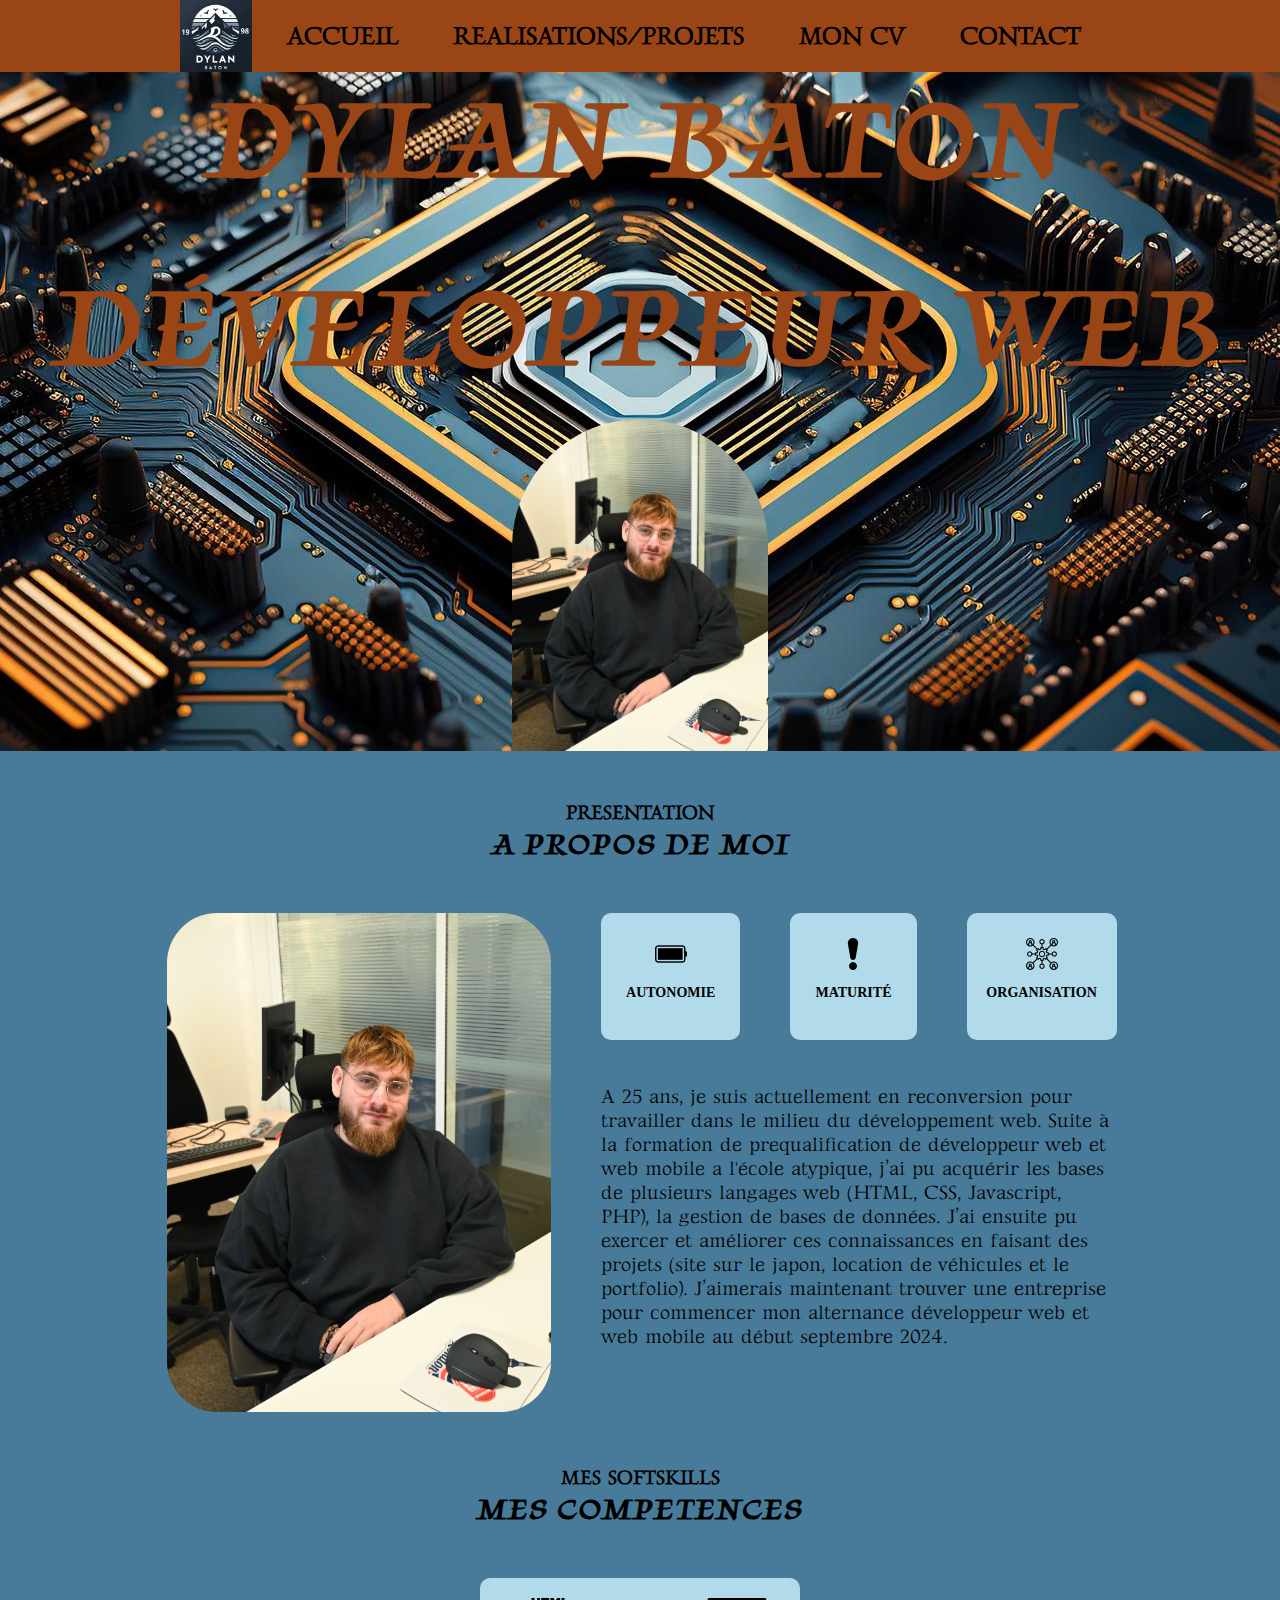
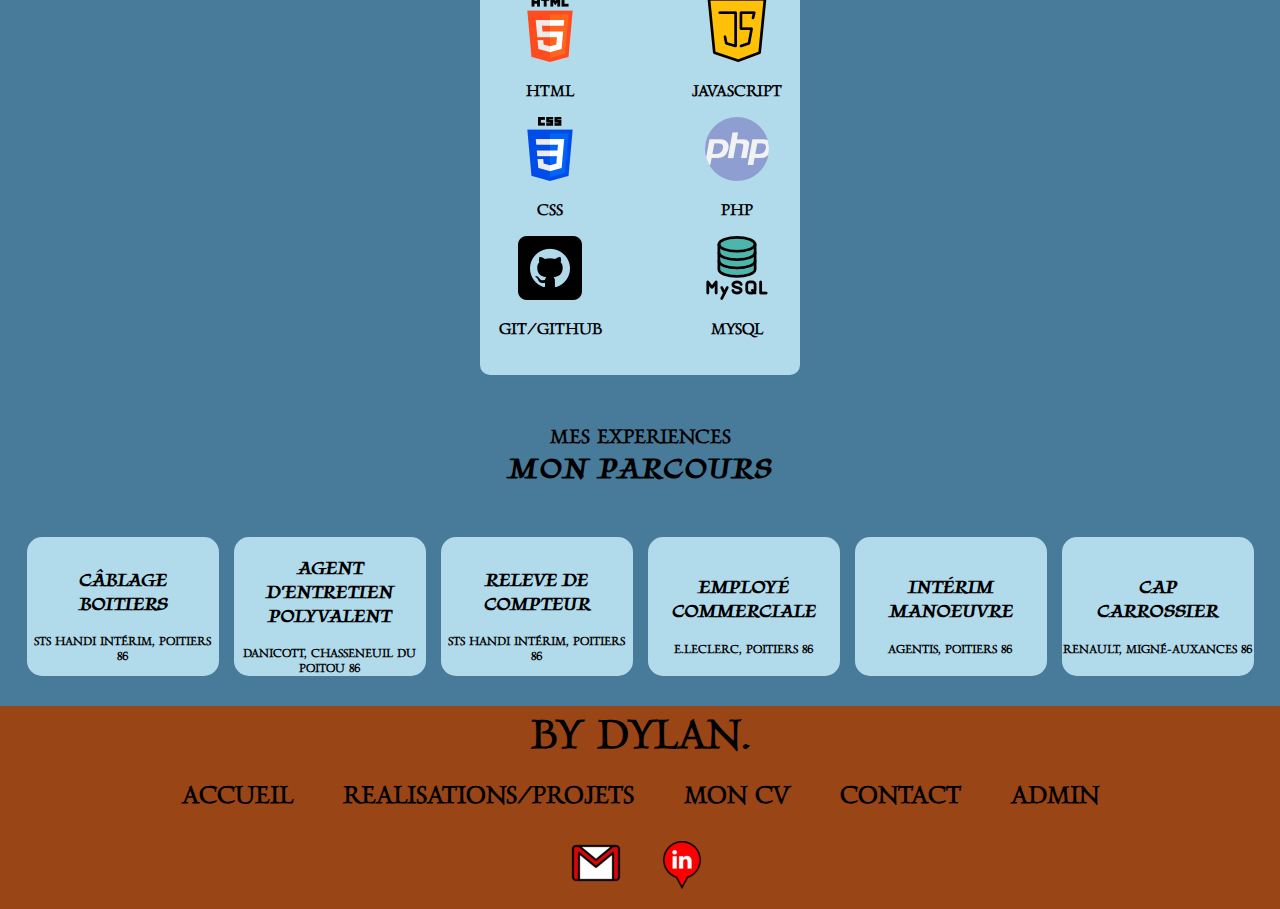
<file: index.html>
<!DOCTYPE html>
<html lang="fr">
<head>
    <meta charset="UTF-8">
    <meta name="viewport" content="width=device-width, initial-scale=1.0">
    <link rel="stylesheet" href="css/accueil.css">
    <link rel="shortcut icon" href="favicon.ico" type="">
    <link rel="preconnect" href="https://fonts.googleapis.com">
    <link rel="preconnect" href="https://fonts.gstatic.com" crossorigin>
    <link href="https://fonts.googleapis.com/css2?family=Gideon+Roman&family=Tapestry&display=swap" rel="stylesheet">
    <title>accueil</title>
</head>
<body>
    <nav class="navbar">
        <div class="liste">
            <img class="logo-nav" src="images/logo/logo-baton.png" alt="">
            <a href="index.html">accueil</a>
            <a href="realisations.php">realisations/projets</a>
            <a href="mon-cv.html">mon cv</a>
            <a href="contact.php">contact</a>
        </div>  
    </nav>

    <header class="hero-header">
        <h1>
            <div>
                <span class="titre titre-1">dylan baton</span>
            </div>
            <div>
                <span class="titre">développeur web</span>
            </div>
        </h1>
        <img class="header-image" src="images/header/dylan-accueil.JPG" alt="">
    </header>

    <main>
        <section class="section-presentation">
            <p class="petit-titre">presentation</p>
            <h2 class="titre-milieu">a propos de moi</h2> 
            <div class="container">
                <div class="container-image">
                    <img class="image-milieu" src="images/header/dylan-accueil.JPG" alt="">
                </div>
                <div class="container-paragraphe">
                    <div class="infos">
                        <div class="blocs">
                            <img src="images/logo/batterie-pleine.png" alt="">
                            <h3>autonomie</h3>
                        </div>
                        <div class="blocs">
                            <img src="images/logo/danger.png" alt="">
                            <h3>maturité</h3>
                        </div>
                        <div class="blocs">
                            <img src="images/logo/organisation.png" alt="">
                            <h3>organisation</h3>
                        </div>
                    </div>
                    <p class="texte">
                        A 25 ans, je suis actuellement en reconversion pour travailler dans le milieu du développement web.
                        Suite à la formation de prequalification de développeur web et web mobile a l'école atypique, j’ai pu acquérir les bases de plusieurs langages web (HTML, CSS, Javascript, PHP),
                        la gestion de bases de données. J’ai ensuite pu exercer et améliorer ces connaissances en faisant des projets (site sur le japon, location de véhicules et le portfolio).
                        J’aimerais maintenant trouver une entreprise pour commencer mon alternance développeur web et web mobile au début septembre 2024.
                    </p>  
                </div>
            </div>   
        </section>
            
        <section class="section-competences">
            <p class="petit-titre">mes softskills</p>
            <h2 class="titre-milieu">mes competences</h2>
            <div class="container-milieu">
                   <div class="container-competences">
                        <div class="colonne">
                             <div>
                                <img class="logo" src="images/logo/html-5.png" alt="">
                                <p class="p">html</p>
                            </div>
                            <div>
                                <img class="logo" src="images/logo/css-3.png" alt="">
                                <p  class="p">css</p>
                            </div>
                            <div>
                                <img class="logo" src="images/logo/github.png" alt="">
                                <p  class="p">git/github</p>
                            </div>
                        </div>
                        <div class="colonne">
                            <div>
                                <img class="logo" src="images/logo/script-java.png" alt="">
                                <p  class="p">javascript</p>
                            </div>
                            <div>
                                <img class="logo" src="images/logo/php.png" alt="">
                                <p  class="p">php</p>
                            </div>
                            <div>
                                <img class="logo" src="images/logo/mysql.png" alt="">
                                <p  class="p">mysql</p>
                            </div>         
                        </div>
                            
                    </div>
            </div>   
        </section>
        
        <section class="section-experiences">
            <p class="petit-titre">mes experiences</p>
            <h2 class="titre-milieu">mon parcours</h2>
            <div class="container-parc">
                <div class="container-parcours">
                    <h3>
                        <div class="expe">
                           <span>câblage</span> 
                        </div> 
                        <div class="expe">
                            <span>boitiers</span>
                        </div>  
                    </h3>
                    <span class="lieu">sts handi intérim, poitiers 86</span> 
                </div>
                <div class="container-parcours">
                    <h3>
                        <div class="expe">
                           <span>agent</span> 
                        </div>
                        <div class="expe">
                            <span>d'entretien</span> 
                        </div>  
                        <div class="expe">
                            <span>polyvalent</span>
                        </div>  
                    </h3>
                    <span class="lieu">danicott, chasseneuil du poitou 86</span> 
                </div>
                <div class="container-parcours">
                    <h3>
                        <div class="expe">
                           <span>releve de</span> 
                        </div> 
                        <div class="expe">
                            <span>compteur</span>
                        </div>  
                    </h3>
                    <span class="lieu">sts handi intérim, poitiers 86</span> 
                </div>
                <div class="container-parcours">
                    <h3>
                        <div class="expe">
                           <span>employé</span> 
                        </div> 
                        <div class="expe">
                            <span>commerciale</span>
                        </div>  
                    </h3>
                    <span class="lieu">e.leclerc, poitiers 86</span> 
                </div>
                <div class="container-parcours">
                    <h3>
                        <div class="expe">
                           <span>intérim</span> 
                        </div> 
                        <div class="expe">
                            <span>manoeuvre</span>
                        </div>  
                    </h3>
                    <span class="lieu">agentis, poitiers 86</span>  
                </div>
                <div class="container-parcours">
                    <h3>
                        <div class="expe">
                           <span>cap</span> 
                        </div> 
                        <div class="expe">
                            <span>carrossier</span>
                        </div>  
                    </h3>
                    <span class="lieu">renault, migné-auxances 86</span> 
                </div>    
            </div>
        </section>
</main>

<footer>
    <div class="prenom">
      <small>By Dylan.</small>  
    </div>
    

    <div class="liste-footer">
        <a href="index.html">accueil</a>
        <a href="realisations.html">realisations/projets</a>
        <a href="mon-cv.php">mon cv</a>
        <a href="contact.html">contact</a>
        <a href="page-admin.html">Admin</a>
    </div>

    
    <div class="lien-reseaux">
       <a href="mailto: dbaton@deastanceservices.fr">
       <img src="images/footer/image-email.png" alt="linkedin"></a>

       <a href="https://www.linkedin.com/in/dylan-baton-355381249/" target="_blank">
       <img class="icon" src="images/footer/pointer_linkedin_pin_location_logo_icon_255322 (1).png" alt="linkedin"></a>

       <!-- <a href="https://www.lecoleatypique.fr/" target="_blank">
       <img class="icon icon-atypique" src="icons/formulaire/icon-atypique.jpg" alt=""></a>  -->
    </div>
</footer>
</body>
</html>
</file>
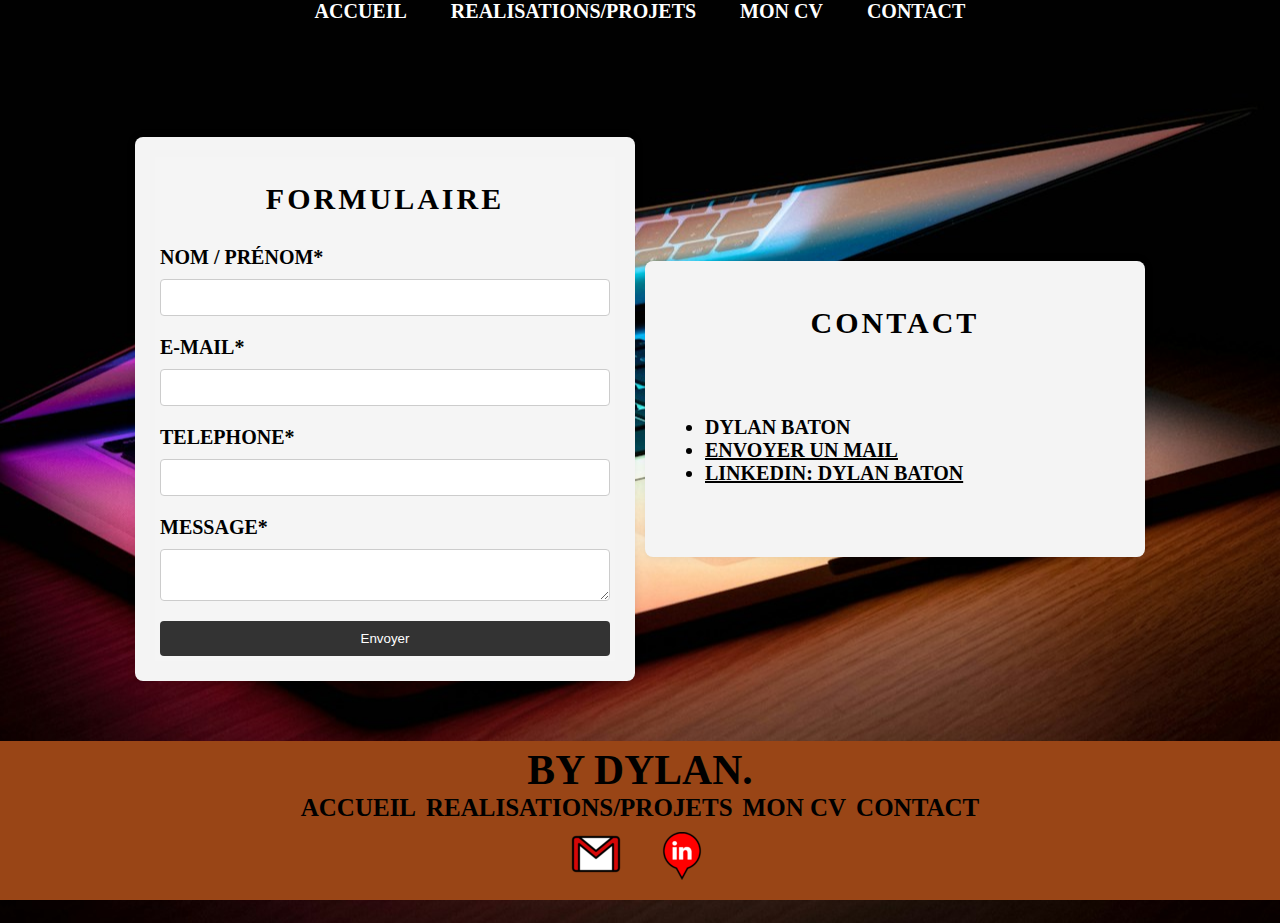
<file: contact.html>
<!DOCTYPE html>
<html lang="fr">
<head>
    <meta charset="UTF-8">
    <meta name="viewport" content="width=device-width, initial-scale=1.0">
    <link rel="stylesheet" href="css/contact.css">
    <title>Formulaire</title>
</head>
<body>
   
    <nav class="navbar">
        <div class="liste">
            <a href="index.html">accueil</a>
            <a href="realisations.html">realisations/projets</a>
            <a href="mon-cv.html">mon cv</a>
            <a href="contact.html">contact</a>
        </div>  
    </nav>
     
    <main>
      <section class="content">   
            <form class="formulaire" action="formulaireConfirmation.php" method="post">
                
                <h2 class="titre-block">Formulaire</h2>
               
                <label for="nom/prenom">Nom / Prénom*</label>
                <input type="text" id="nom/prenom" name="nom/prenom">

                <label for="email">E-mail*</label>
                <input type="text" id="emial" name="email">

                <label for="telephone">Telephone*</label>
                <input type="text" id="telephone" name="telephone"></input>

                <label for="message">Message*</label>
                <textarea type="text" id="message" name="message"></textarea>

                <button type="submit">Envoyer</button>
            </form>
        </section>

        <section class="content">

            <h2 class="titre-block">Contact</h2>

            <p>
                <ul>
                    <li>Dylan Baton</li>
                    <li><a class="texte" href="mailto: dbaton@deastanceservices.fr">envoyer un mail</a></li>
                    <li><a class="texte" href="https://www.linkedin.com/in/dylan-baton-355381249/" target="_blank">linkedin: Dylan Baton</a></li>
                </ul>
            </p>
        </section>
    </main> 
    
    <footer>
        <div class="prenom">
          <small>By Dylan.</small>  
        </div>
        

        <div class="liste-footer">
            <a href="index.html">accueil</a>
            <a href="realisations.html">realisations/projets</a>
            <a href="mon-cv.php">mon cv</a>
            <a href="contact.html">contact</a>
        </div>

        
        <div class="lien-reseaux">
           <a href="mailto: dbaton@deastanceservices.fr">
           <img src="images/footer/image-email.png" alt="linkedin"></a>

           <a href="https://www.linkedin.com/in/dylan-baton-355381249/" target="_blank">
           <img class="icon" src="images/footer/pointer_linkedin_pin_location_logo_icon_255322 (1).png" alt="linkedin"></a>

           <!-- <a href="https://www.lecoleatypique.fr/" target="_blank">
           <img class="icon icon-atypique" src="icons/formulaire/icon-atypique.jpg" alt=""></a>  -->
        </div>
    </footer>   
</body>
</html>
</file>
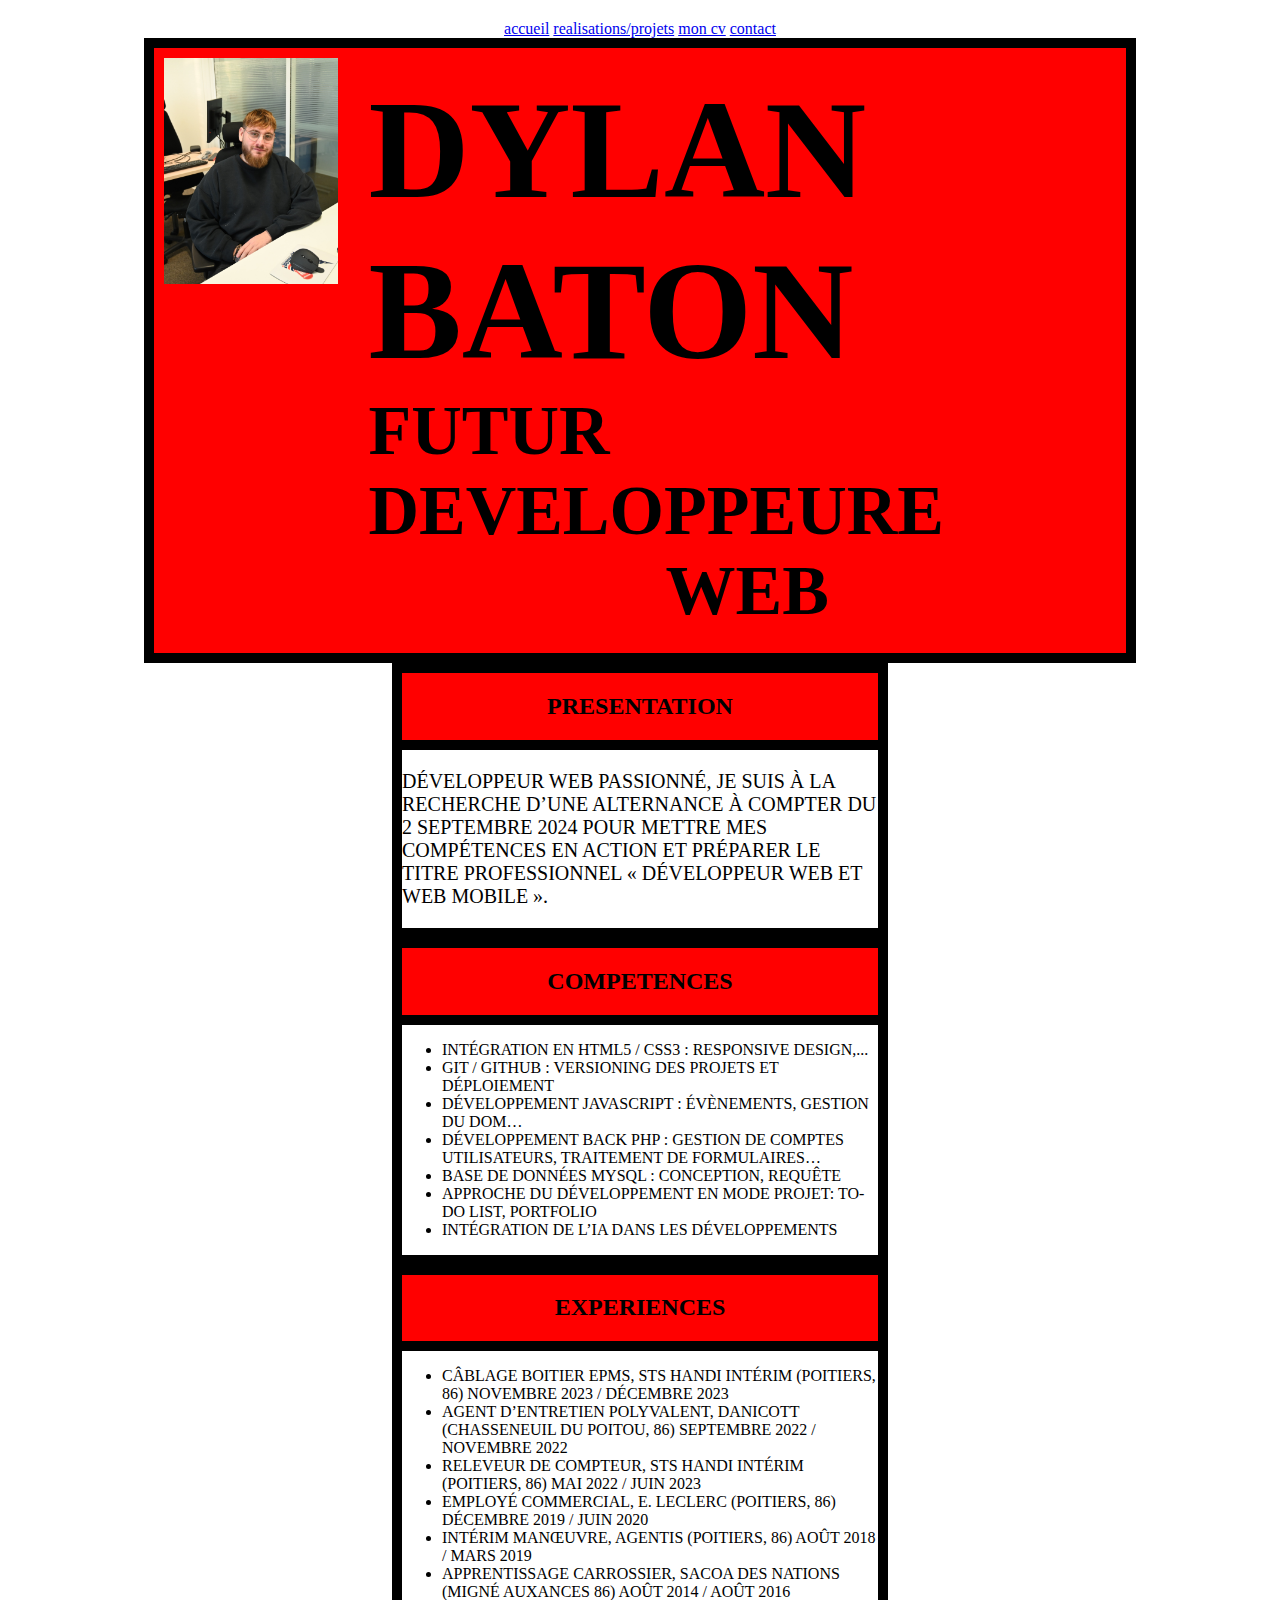
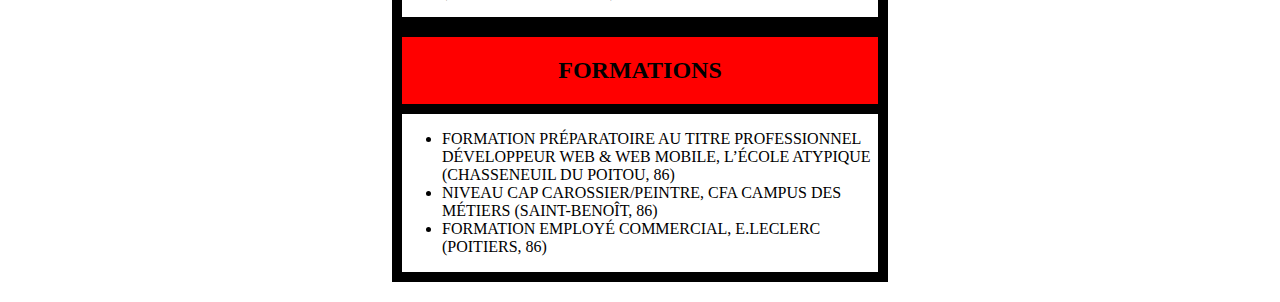
<file: mon-cv.html>
<!DOCTYPE html>
<html lang="fr">
<head>
    <meta charset="UTF-8">
    <meta name="viewport" content="width=device-width, initial-scale=1.0">
    <link rel="stylesheet" href="css/cv.css">
    <link rel="shortcut icon" href="favicon.ico" type="">
    <title>MON CV</title>
</head>
<body>
    <nav class="navbar">
        <div class="liste">
            <a href="index.html">accueil</a>
            <a href="realisations.html">realisations/projets</a>
            <a href="mon-cv.html">mon cv</a>
            <a href="contact.php">contact</a>
        </div>  
    </nav>
    
    <header>
        <img class="image-profil" src="images/header/dylan-accueil.JPG" alt="">
        <h1>
            <div>
                <span class="titre titre-1">dylan baton</span>
            </div>
            <div>
                <span class="titre titre-2"> futur developpeure</span>
            </div>
            <div>
                <span class="titre titre-2">web</span>
            </div>
        </h1>
    </header>
   <main>
        <section class="container">
            <div class="bordure-titre">
                <h2>presentation</h2>
            </div>
            <div class="fond-texte">
                <p>
                    Développeur web passionné, je suis à la recherche d’une alternance à compter du 2 septembre 2024 
                    pour mettre mes compétences en action et préparer le titre professionnel « Développeur web et web mobile ».
                </p>
            </div>
        </section>

        <section class="container">
            <div class="bordure-titre">
                <h2>competences</h2>
            </div>
            <div class="fond-texte">
                <ul>
                    <li>Intégration en HTML5 / CSS3 : responsive design,...</li>
                    <li>Git / GitHub : versioning des projets et déploiement</li>
                    <li>Développement JavaScript : évènements, gestion du DOM…</li>
                    <li>Développement Back PHP : gestion de comptes utilisateurs, traitement de formulaires…</li>
                    <li>Base de données MySQL : conception, requête</li>
                    <li>Approche du développement en mode projet: TO-DO LIST, Portfolio</li>
                    <li>Intégration de l’IA dans les développements</li>
                </ul>
            </div>
        </section>

        <section class="container">
            <div class="bordure-titre">
                <h2>experiences</h2>
            </div>
            <div class="fond-texte">
                <ul>
                    <li>Câblage boitier epms, sts handi intérim (Poitiers, 86) Novembre 2023 / Décembre 2023</li>
                    <li>Agent d’entretien polyvalent, Danicott (Chasseneuil du poitou, 86) Septembre 2022 / Novembre 2022</li>
                    <li>Releveur de compteur, Sts Handi Intérim (Poitiers, 86) Mai 2022 / Juin 2023</li>
                    <li>Employé Commercial, E. Leclerc (Poitiers, 86) Décembre 2019 / Juin 2020</li>
                    <li>Intérim Manœuvre, Agentis (Poitiers, 86) Août 2018 / Mars 2019</li>
                    <li>Apprentissage Carrossier, SACOA Des Nations (Migné  Auxances 86) Août 2014 / Août 2016</li>
                </ul>
            </div>
        </section>

        <section class="container">
            <div class="bordure-titre">
                <h2>formations</h2>
            </div>
            <div class="fond-texte">
                <ul>
                    <li>Formation préparatoire au titre professionnel Développeur web & web mobile, l’École Atypique (Chasseneuil du poitou, 86)</li>
                    <li>Niveau CAP carossier/Peintre, CFA Campus des métiers (Saint-Benoît, 86)</li>
                    <li>Formation Employé Commercial, E.Leclerc (Poitiers, 86)</li>
                </ul>
            </div>
        </section>
   </main>
</body>
</html>
</file>
<file: css/accueil.css>
/* Applique le box-sizing à tous les éléments et leurs pseudo-éléments avant et après */
*, *::before, *::after {
    box-sizing: border-box;
}

/* Style de base pour le corps du document */
body {
    height: 100vh; /* Hauteur de la vue */
    margin: 0 auto; /* Pas de marge, centré automatiquement */
    background-color: #487B99;
}

/* Style pour l'en-tête */
header {
    width: 100%; /* Largeur totale */
    background-position: center; /* Position d'arrière-plan centrée */
    color: white; /* Texte en blanc */
    background-image:url(../images/header/image-header-7.png);
    
}

/* Style pour la barre de navigation */
.navbar {
    display: flex; /* Utilisation de flexbox */
    justify-content: center; /* Contenu centré horizontalement */
}

.logo-nav {
    object-fit: cover;
}

/* Style pour la liste dans la navigation */
.liste {
    display: flex;
    justify-content: center;
    font-size: 30px; /* Taille de la police */
    position: fixed; /* Positionnement fixe */
    background-color: #994516;
    width: 100%;
    height: 8%;
    gap: 15px;
}

/* Style pour les liens dans la liste */
.liste a {
    display: flex;
    font-family: Gideon Roman; /* Police personnalisée */
    font-weight: 700; /* Poids de la police */
    font-size: 25px; /* Taille de la police */
    align-items: center; /* Alignement vertical au centre */
    color: black; /* Couleur du texte en noir */
    text-transform: uppercase;
    text-decoration: none;
    padding: 20px;
}

/* Style pour le héros d'en-tête */
.hero-header {
    display: flex; /* Utilisation de flexbox */
    justify-content: center; /* Centré horizontalement */
    flex-direction: column; /* Direction en colonne */
    align-items: center; /* Alignement centré */
}

/* Style pour l'image de l'en-tête */
.header-image {
    width: 30%; /* Largeur de 30% */
    object-fit: cover; /* Recouvrement de l'image */
    border-radius: 500px 500px 10px 10px; /* Bords arrondis spécifiques */
}

/* Style pour le titre */
.titre {
    display: flex; /* Utilisation de flexbox */
    flex-wrap: wrap; /* Flex-wrap activé */
    justify-content: center; /* Centré horizontalement */
    font-family: Tapestry; /* Police personnalisée */
    font-size: 110px; /* Taille de la police */
    font-weight: 700; /* Poids de la police */
    text-transform: uppercase; /* Texte en majuscules */
    color: #994516; /* Couleur du texte en noir */
    letter-spacing: 6px; /* Espacement entre les lettres */
    padding-top: 50px;
}

/* Style supplémentaire pour le titre-1 */
.titre-1 {
    padding-top: 50px; /* Espacement en haut */
}

/* Style modifié pour l'image d'en-tête (dupliqué avec un différent width) */
.header-image {
    width: 20%; /* Largeur de 20% */
    border-radius: 500px 500px 10px 10px; /* Bords arrondis spécifiques */
    object-fit: cover; /* Recouvrement de l'image */
}

/* Section principale */
main {
    display: flex; /* Utilisation de flexbox */
    justify-content: center; /* Centré horizontalement */
    flex-direction: column; /* Direction en colonne */
    max-width: 1400px; /* Largeur maximale */
    margin: 0 auto; /* Centré automatiquement */
}

/* Section de présentation - mise en commentaire */
/* .section-presentation {
    display: flex;
    flex-direction: column;
    justify-content: center;
} */

/* Style pour les petits titres */
.petit-titre {
    display: flex; /* Utilisation de flexbox */
    justify-content: center; /* Centré horizontalement */
    padding-top: 50px; /* Espacement en haut */
    margin: 0 auto;
    font-family: Gideon Roman;
    font-weight: 700;
    font-size: 20px;
    text-transform: uppercase; /* Texte en majuscules */
}

/* Style pour les titres au milieu */
.titre-milieu {
    display: flex; /* Utilisation de flexbox */
    justify-content: center; /* Centré horizontalement */
    margin: 0 auto;
    font-family: Tapestry; /* Police personnalisée */
    font-size: 30px;
    letter-spacing: 2px;
    text-transform: uppercase; /* Texte en majuscules */
}

/* Style pour le conteneur */
.container {
    display: flex; /* Utilisation de flexbox */
    justify-content: center; /* Centré horizontalement */
    padding-top: 50px;
    gap: 50px;
}

.container-image {
    width: 30%;
}


/* Style pour l'image au milieu */
.image-milieu {
    width: 100%; /* Largeur de 80% */
    border-radius: 50px; /* Bords arrondis */
}

/* Style pour les informations */
.infos {
    display: flex; /* Utilisation de flexbox */
    gap: 50px; /* Espacement entre les éléments */
}

/* Style pour les blocs */
.blocs {
    display: flex; /* Utilisation de flexbox */
    align-items: center; /* Alignement centré verticalement */
    justify-content: center; /* Centré horizontalement */
    flex-direction: column; /* Direction en colonne */
    background-color: #B1DAEB; /* Fond blanc */
    border-radius: 10px; /* Bords arrondis */
    font-size: 12px; /* Taille de la police */
    width: 150px; /* Largeur */
    padding: 25px; /* Espacement intérieur */
    text-transform: uppercase; /* Texte en majuscules */
}

/* Style pour le texte */
.texte {
    text-align: start; /* Alignement du texte à gauche */
    padding-top: 25px; /* Espacement en haut */
    font-family: Gideon Roman ;
    font-size: 20px;
}

/* Style pour le conteneur de paragraphe */
.container-paragraphe {
    width: 40%;
}

/* COMPÉTENCES */
/* Style pour le conteneur de compétences */
.section-competences {
    text-align: center;
}

.container-milieu {
    display: flex;
    justify-content: center;
    align-items: center;
    width: 100%;
    padding-top: 50px;
}

.container-competences {
    display: flex;
    justify-content: center;
    align-items: center;
    background-color: #B1DAEB;
    width: 25%;
    gap: 50px;
    padding: 20px;
    border-radius: 10px;
}

.colonne {
    display: flex;
    flex-direction: column;
    align-items: center;
    margin: 0 20px;
}

/* PARCOURS */

/* Style pour le conteneur de parcours */
.container-parc {
    display: flex; /* Utilisation de flexbox */
    justify-content: center; /* Centré horizontalement */
    gap: 15px; /* Espacement entre les éléments */
    padding-bottom: 30px;
    padding-top: 50px;
}

/* Style pour les éléments de parcours */
.container-parcours {
    display: flex; /* Utilisation de flexbox */
    flex-direction: column; /* Direction en colonne */
    justify-content: center; /* Centré horizontalement */
    width: 15%; /* Largeur */
    background-color: #B1DAEB; /* Fond blanc */
    text-transform: uppercase; /* Texte en majuscules */
    border-radius: 15px; /* Bords arrondis */
}

/* Style pour l'expérience */
.expe {
    display: flex; /* Utilisation de flexbox */
    justify-content: center; /* Centré horizontalement */
    font-family: Tapestry; /* Police personnalisée */
}

/* Style pour le lieu */
.lieu {
    text-align: center; /* Alignement centré */
    font-size: 12px; /* Taille de la police */
    font-family: Gideon Roman ;
    font-weight: 700; /* Poids de la police */
}

.p {
    font-family: Gideon Roman ;
    font-weight: 700; /* Poids de la police */
    text-transform: uppercase;
}

/* FOOTER */

footer {
    width: 100%;
    background-color: #994516;
    color: white;
    font-size: 20px;
    padding: 5px;
    bottom: 0;
}

.prenom {
    display: flex;
    justify-content: center;
    font-size: 50px;
    font-family: Gideon Roman; /* Police personnalisée */
    font-weight: 700; /* Poids de la police */
    color: black; /* Couleur du texte en noir */
    text-transform: uppercase;
}

.liste-footer {
    display: flex;
    justify-content: center;
    gap: 10px;
    font-size: 25px;
    font-family: Gideon Roman ; /* Police personnalisée */
    font-weight: 700; /* Poids de la police */
    align-items: center; /* Alignement vertical au centre */
    color: black; /* Couleur du texte en noir */
    text-transform: uppercase;
}

.liste-footer a {
    color: black; 
    text-decoration: none;
    padding: 20px;
}

.lien-reseaux {
    display: flex;
    justify-content: center;
    gap: 20px;
}

.icon {
    padding: 10px;
}
</file>
<file: css/contact.css>
*, *::before, *::after {
    box-sizing: border-box;
}

body {
    margin: 0 auto;
    display: flex;
    flex-direction: column;
    align-items: center;
    background-image: url(../images/body/image-contact.jpg);
    background-position: center;
    overflow: hidden;
    object-fit: cover;
}

header { 
    width: 100%;
    background-color: #361E14;
    color: white;
    opacity: 0.90;
}

.navbar {
    display: flex;
    justify-content: space-between;
    align-items: center;
}

.liste {
    flex-grow: 1;
    text-align: center;
}

.liste a {
    color: white;
    text-align: center;
    padding: 10px;
    text-transform: uppercase;
    font-family: Gideon Roman;
    font-weight: 700;
    font-size: 20px;
    text-decoration: none;
    margin: 0 10px;
}

.logo-1 {
    height: 80px;
    width: 80px;
    margin: 5px;
}

main {
    display: flex;
    justify-content: center;
    align-items: center;
    height: 100vh;
    width: 100%;
    overflow: hidden;
    gap: 10px;
}

.content {
    display: flex;
    flex-direction: column;
    width: 100%;
    max-width: 500px;
    padding: 20px;
    background-color: #f4f4f4;
    border-radius: 8px;
    box-shadow: 0 0 10px rgba(0, 0, 0, 0.1);
    overflow: hidden;
    margin-bottom: 10%;
}

h1 {
    font-family: Tapestry; /* Police personnalisée */
    font-size: 30px; /* Taille de la police */
    letter-spacing: 3px; /* Espacement entre les lettres */
    text-transform: uppercase; /* Texte en majuscules */
}

label {
    font-family: Gideon Roman;
    font-weight: 700; /* Poids de la police */
    font-size: 20px;
    text-transform: uppercase; /* Texte en majuscules */
}

.titre-block {
    display: flex;
    justify-content: center;
    font-family: Tapestry; /* Police personnalisée */
    font-size: 30px; /* Taille de la police */
    letter-spacing: 3px; /* Espacement entre les lettres */
    text-transform: uppercase; /* Texte en majuscules */
}

.formulaire {
    display: flex;
    flex-direction: column;
    font-family: Gideon Roman;
    font-size: 20px;
    font-weight: 700;
    text-transform: uppercase;
    background-color: whitesmoke;
}

.formulaire label {
    margin: 5px;
    margin-bottom: 5px;
}

.formulaire input,
.formulaire textarea {
    margin: 5px;
    margin-bottom: 15px;
    padding: 10px;
    border: 1px solid #ccc;
    border-radius: 4px;
}

.formulaire button {
    padding: 10px;
    margin-bottom: 5px;
    margin: 5px;
    border: none;
    border-radius: 4px;
    background-color: #333;
    color: white;
    cursor: pointer;
}

.formulaire button:hover {
    background-color: #555;
}

ul {
    display: flex;
    flex-direction: column;
    font-family: Gideon Roman;
    font-size: 20px;
    font-weight: 700;
    text-transform: uppercase;
    color: black;
}

.bouton-admin {
    display: flex;
    justify-content: center;
    background-color: black;
    color: white;
    width: 30%;
    border-radius: 5px;
}

.bouton-admin:hover {
    color: lightskyblue;
}

.texte {
    color: black;
}

.texte:hover {
    color: red;
}

/* FOOTER */

footer {
    width: 100%;
    background-color: #994516;
    color: white;
    font-size: 20px;
    padding: 5px;
    position: absolute;
    bottom: 0;
}

.liste-footer {
    display: flex;
    justify-content: center;
    gap: 10px;
    font-size: 25px;
    font-family: Gideon Roman ; /* Police personnalisée */
    font-weight: 700; /* Poids de la police */
    align-items: center; /* Alignement vertical au centre */
    color: black; /* Couleur du texte en noir */
    text-transform: uppercase;
}

.prenom {
    display: flex;
    justify-content: center;
    font-size: 50px;
    font-family: Gideon Roman; /* Police personnalisée */
    font-weight: 700; /* Poids de la police */
    color: black; /* Couleur du texte en noir */
    text-transform: uppercase;
}

.liste-footer a {
    color: black;
    text-decoration: none; 
}

.lien-reseaux {
    display: flex;
    justify-content: center;
    gap: 20px;
}

.icon {
    padding: 10px;
}
</file>
<file: css/cv.css>
*, *::before, *::after {
    box-sizing: border-box;
}

body {
    display: flex;
    flex-wrap: wrap;
    align-items: center;
    justify-content: space-around;
    margin: 0 auto;
    padding: 20px;
}

header {
   display: flex;
   justify-content: center;
   margin: 0 auto;
   gap: 20px;
   border: 10px solid black;
   background-color: red;
   width: 80%;
}

.image-profil {
    padding: 10px;
    width: 20%;
    height: 50%;
    object-fit: cover; 
}

.titre {
    display: flex;
    flex-wrap: wrap;
    justify-content: center;
    text-transform: uppercase;
    margin: 0 auto;
}

.titre-1 {
    font-size: 140px;
    font-weight: 700;
    text-transform: uppercase;
}

.titre-2 {
    font-size: 70px;
}

/* BLOCKS */

.container {
    border: 10px solid black;
    
    text-transform: uppercase;
    margin: 0 auto;
    width: 40%;
 }
 
.fond-texte {
    width: 100%;
    height: 100%;
    background-color: white;
}
 
p {
    font-size: 20px;
}
 
.bordure-titre {
    display: flex;
    justify-content: center;
    border-bottom: 10px solid black;
    background-color: red;
    width: 100%;
    gap: 15px;
}
</file>
